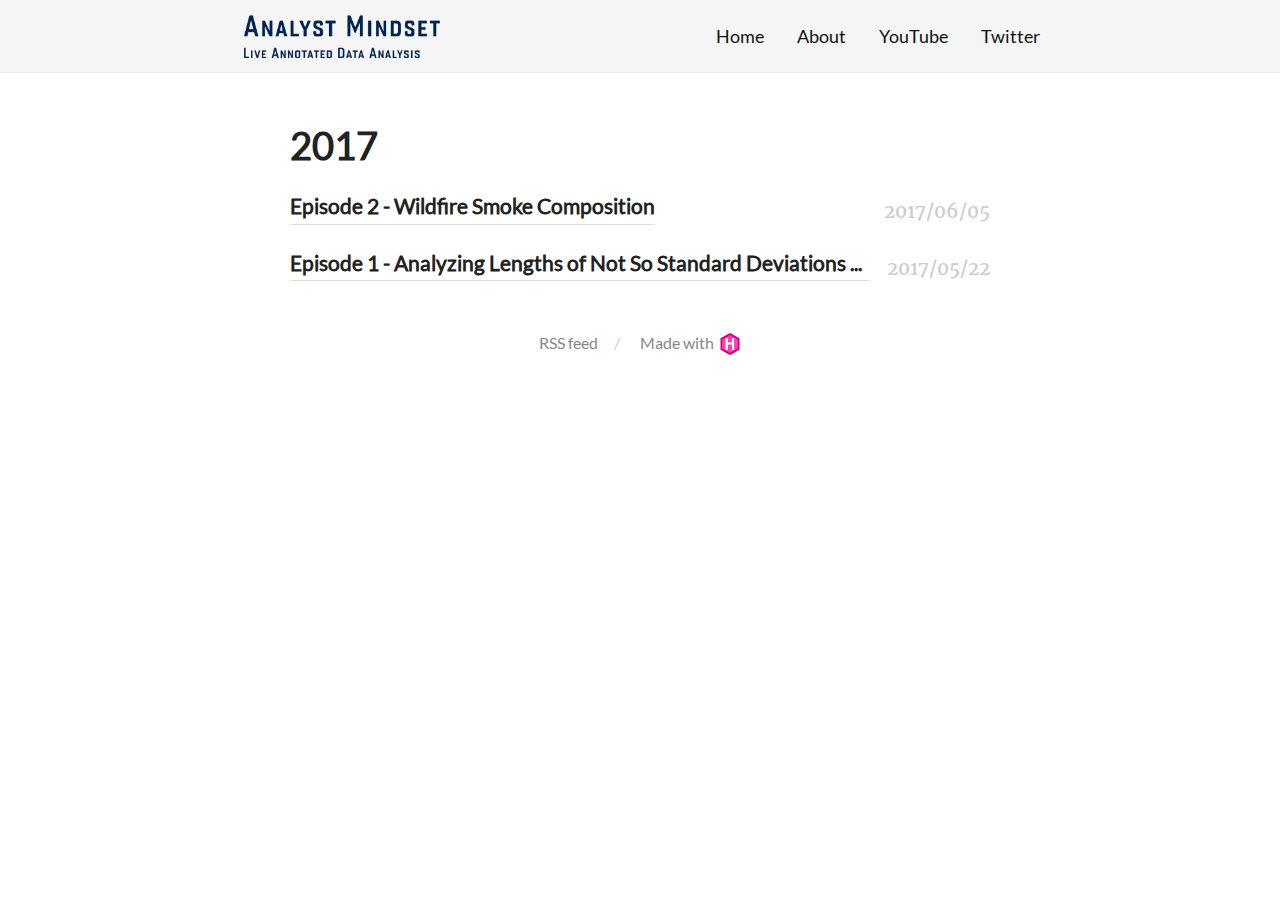
<file: docs/index.html>
<!DOCTYPE html>
<html lang="en-us">
  <head>
    <meta charset="utf-8">
<meta name="viewport" content="width=device-width, initial-scale=1.0">
<meta name="generator" content="Hugo 0.20.7" />


<title>Analyst Mindset</title>
<meta property="og:title" content="Analyst Mindset">
<meta property="og:type" content="website">



<meta property="description" content="A website built through Hugo and blogdown.">





<link href="./index.xml" rel="alternate" type="application/rss+xml" title="Analyst Mindset" />



<link rel="stylesheet" href="./css/fonts.css" media="all">
<link rel="stylesheet" href="./css/main.css" media="all">



  </head>
  <body>
    <div class="wrapper">
      <header class="header">
        <nav class="nav">
  <a href="./" class="nav-logo">
    <img src="./images/logo-transp.png"
         width="315"
         height="78"
         alt="Logo">
  </a>

  <ul class="nav-links">
    
    <li><a href="./">Home</a></li>
    
    <li><a href="./about/">About</a></li>
    
    <li><a href="https://www.youtube.com/playlist?list=PLjTlxb-wKvXPeXrKjrI3S_jH7LVdG_Peu">YouTube</a></li>
    
    <li><a href="https://twitter.com/rdpeng">Twitter</a></li>
    
  </ul>
</nav>

      </header>


<main class="content" role="main">

  
  <div class="archive">
    
    <h2 class="archive-title">2017</h2>
    
    <article class="archive-item">
      <a href="./2017/06/05/episode-2-wildfire-smoke-composition/" class="archive-item-link">Episode 2 - Wildfire Smoke Composition</a>
      <span class="archive-item-date">
        2017/06/05
      </span>
    </article>
    
    <article class="archive-item">
      <a href="./2017/05/22/episode-1/" class="archive-item-link">Episode 1 - Analyzing Lengths of Not So Standard Deviations Episodes</a>
      <span class="archive-item-date">
        2017/05/22
      </span>
    </article>
    
    
  </div>
  

</main>

      <footer class="footer">
        <ul class="footer-links">
          <li>
            <a href="./index.xml" type="application/rss+xml" target="_blank">RSS feed</a>
          </li>
          <li>
            <a href="https://gohugo.io/" class="footer-links-kudos">Made with <img src="./images/hugo-logo.png" width="22" height="22"></a>
          </li>
        </ul>
      </footer>

    </div>
    

    

    
  </body>
</html>
</file>
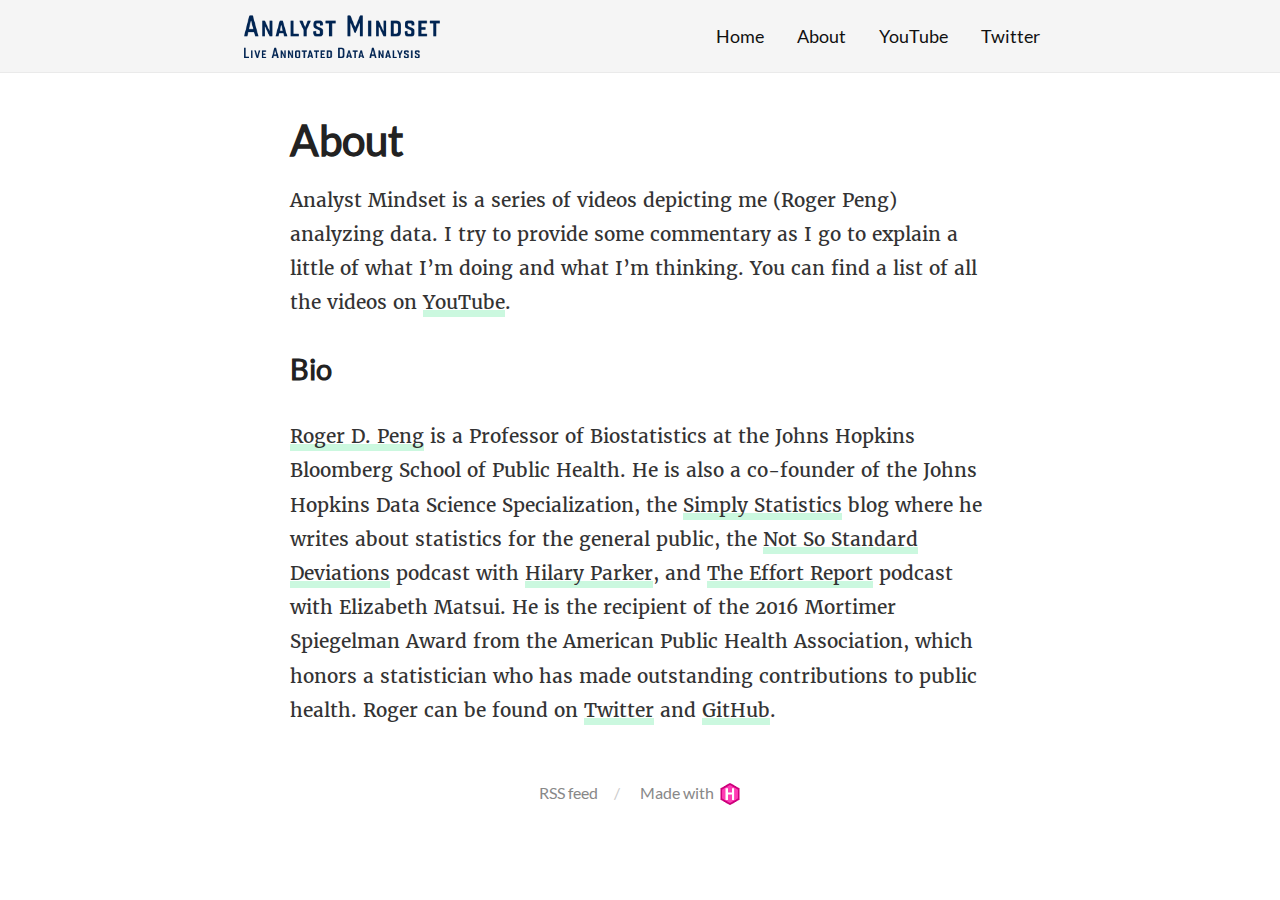
<file: docs/about/index.html>
<!DOCTYPE html>
<html lang="en-us">
  <head>
    <meta charset="utf-8">
<meta name="viewport" content="width=device-width, initial-scale=1.0">
<meta name="generator" content="Hugo 0.20.7" />


<title>About - Analyst Mindset</title>
<meta property="og:title" content="About - Analyst Mindset">



  







<link rel="stylesheet" href="../css/fonts.css" media="all">
<link rel="stylesheet" href="../css/main.css" media="all">



  </head>
  <body>
    <div class="wrapper">
      <header class="header">
        <nav class="nav">
  <a href="../" class="nav-logo">
    <img src="../images/logo-transp.png"
         width="315"
         height="78"
         alt="Logo">
  </a>

  <ul class="nav-links">
    
    <li><a href="../">Home</a></li>
    
    <li><a href="../about/">About</a></li>
    
    <li><a href="https://www.youtube.com/playlist?list=PLjTlxb-wKvXPeXrKjrI3S_jH7LVdG_Peu">YouTube</a></li>
    
    <li><a href="https://twitter.com/rdpeng">Twitter</a></li>
    
  </ul>
</nav>

      </header>


<main class="content" role="main">

  <article class="article">
    

    <h1 class="article-title">About</h1>

    

    <div class="article-content">
      

<p>Analyst Mindset is a series of videos depicting me (Roger Peng) analyzing data. I try to provide some commentary as I go to explain a little of what I&rsquo;m doing and what I&rsquo;m thinking. You can find a list of all the videos on <a href="https://www.youtube.com/user/rdpeng">YouTube</a>.</p>

<h2 id="bio">Bio</h2>

<p><a href="http://www.biostat.jhsph.edu/~rpeng/">Roger D. Peng</a> is a Professor of Biostatistics at the Johns Hopkins Bloomberg School of Public Health. He is also a co-founder of the Johns Hopkins Data Science Specialization, the <a href="https://simplystatistics.org">Simply Statistics</a> blog where he writes about statistics for the general public, the <a href="https://soundcloud.com/nssd-podcast">Not So Standard Deviations</a> podcast with <a href="https://twitter.com/hspter">Hilary Parker</a>, and <a href="http://effortreport.libsyn.com">The Effort Report</a> podcast with Elizabeth Matsui. He is the recipient of the 2016 Mortimer Spiegelman Award from the American Public Health Association, which honors a statistician who has made outstanding contributions to public health. Roger can be found on <a href="https://twitter.com/rdpeng">Twitter</a> and <a href="https://github.com/rdpeng">GitHub</a>.</p>

    </div>
  </article>

  


</main>

      <footer class="footer">
        <ul class="footer-links">
          <li>
            <a href="../index.xml" type="application/rss+xml" target="_blank">RSS feed</a>
          </li>
          <li>
            <a href="https://gohugo.io/" class="footer-links-kudos">Made with <img src="../images/hugo-logo.png" width="22" height="22"></a>
          </li>
        </ul>
      </footer>

    </div>
    

    

    
  </body>
</html>
</file>
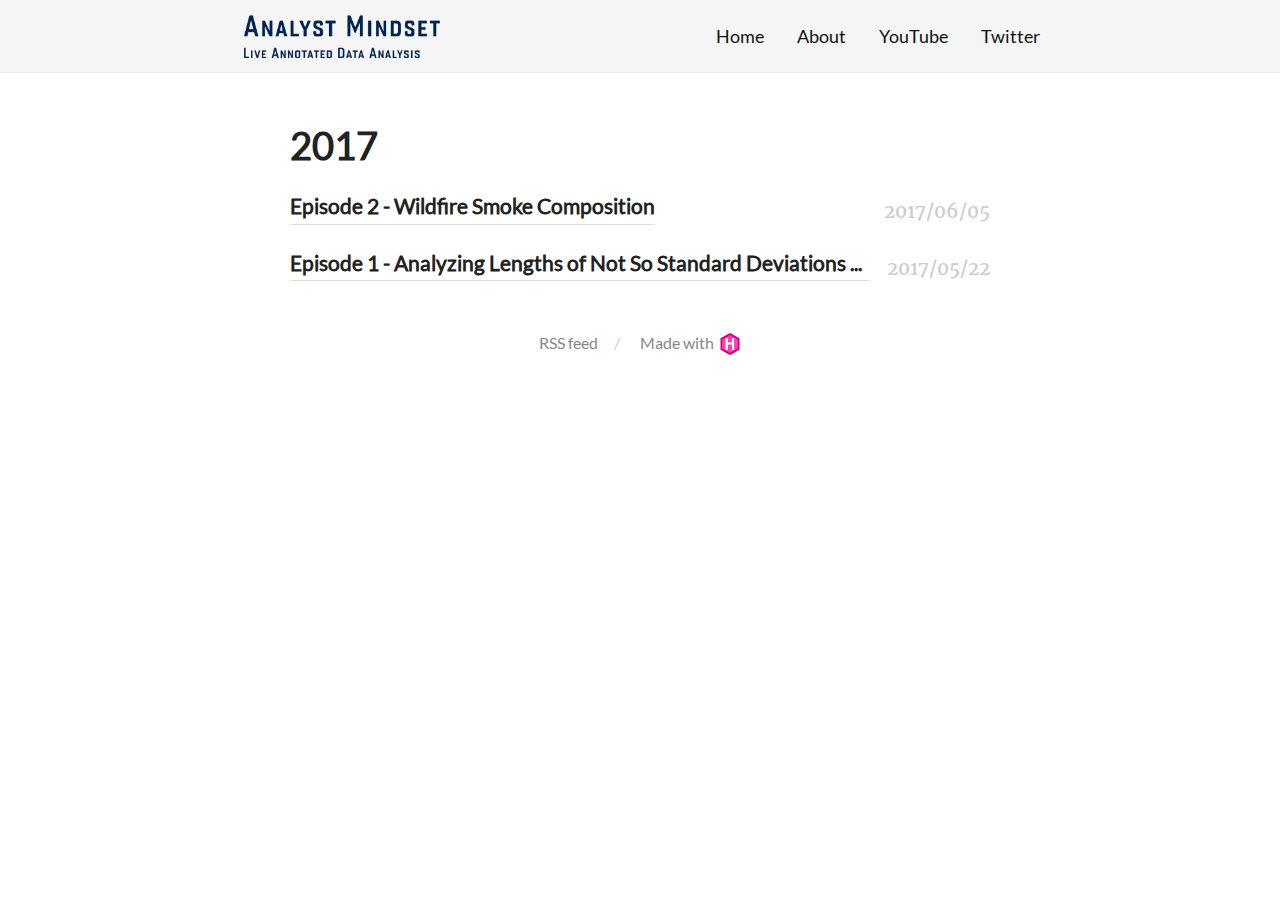
<file: docs/post/index.html>
<!DOCTYPE html>
<html lang="en-us">
  <head>
    <meta charset="utf-8">
<meta name="viewport" content="width=device-width, initial-scale=1.0">
<meta name="generator" content="Hugo 0.20.7" />


<title>Posts - Analyst Mindset</title>
<meta property="og:title" content="Posts - Analyst Mindset">



  





<link href="../post/index.xml" rel="alternate" type="application/rss+xml" title="Analyst Mindset" />



<link rel="stylesheet" href="../css/fonts.css" media="all">
<link rel="stylesheet" href="../css/main.css" media="all">



  </head>
  <body>
    <div class="wrapper">
      <header class="header">
        <nav class="nav">
  <a href="../" class="nav-logo">
    <img src="../images/logo-transp.png"
         width="315"
         height="78"
         alt="Logo">
  </a>

  <ul class="nav-links">
    
    <li><a href="../">Home</a></li>
    
    <li><a href="../about/">About</a></li>
    
    <li><a href="https://www.youtube.com/playlist?list=PLjTlxb-wKvXPeXrKjrI3S_jH7LVdG_Peu">YouTube</a></li>
    
    <li><a href="https://twitter.com/rdpeng">Twitter</a></li>
    
  </ul>
</nav>

      </header>


<main class="content" role="main">

  
  <div class="archive">
    
    <h2 class="archive-title">2017</h2>
    
    <article class="archive-item">
      <a href="../2017/06/05/episode-2-wildfire-smoke-composition/" class="archive-item-link">Episode 2 - Wildfire Smoke Composition</a>
      <span class="archive-item-date">
        2017/06/05
      </span>
    </article>
    
    <article class="archive-item">
      <a href="../2017/05/22/episode-1/" class="archive-item-link">Episode 1 - Analyzing Lengths of Not So Standard Deviations Episodes</a>
      <span class="archive-item-date">
        2017/05/22
      </span>
    </article>
    
    
  </div>
  

</main>

      <footer class="footer">
        <ul class="footer-links">
          <li>
            <a href="../index.xml" type="application/rss+xml" target="_blank">RSS feed</a>
          </li>
          <li>
            <a href="https://gohugo.io/" class="footer-links-kudos">Made with <img src="../images/hugo-logo.png" width="22" height="22"></a>
          </li>
        </ul>
      </footer>

    </div>
    

    

    
  </body>
</html>
</file>
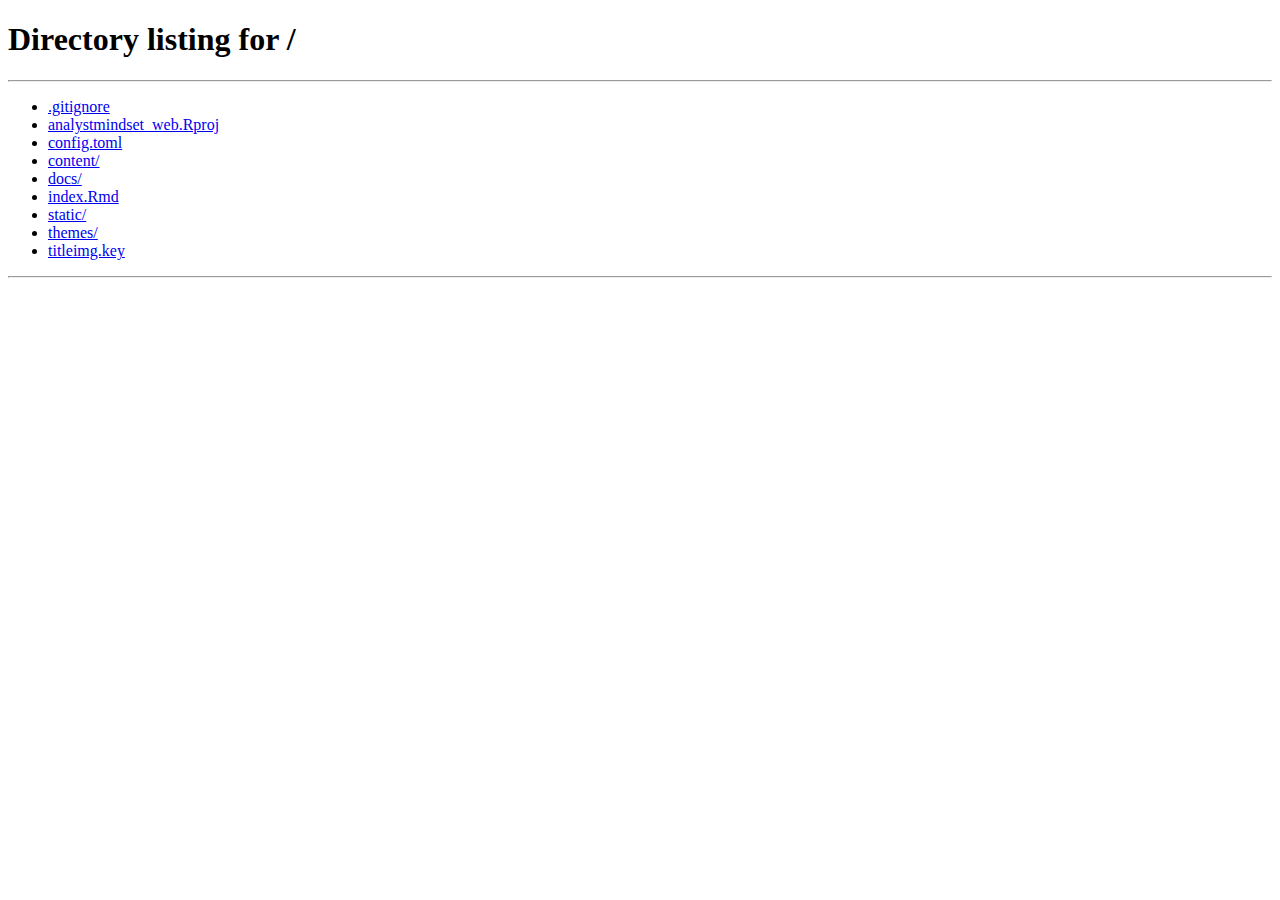
<file: docs/page/1/index.html>
<!DOCTYPE html><html><head><title>/</title><link rel="canonical" href="/"/><meta http-equiv="content-type" content="text/html; charset=utf-8" /><meta http-equiv="refresh" content="0; url=/" /></head></html>
</file>
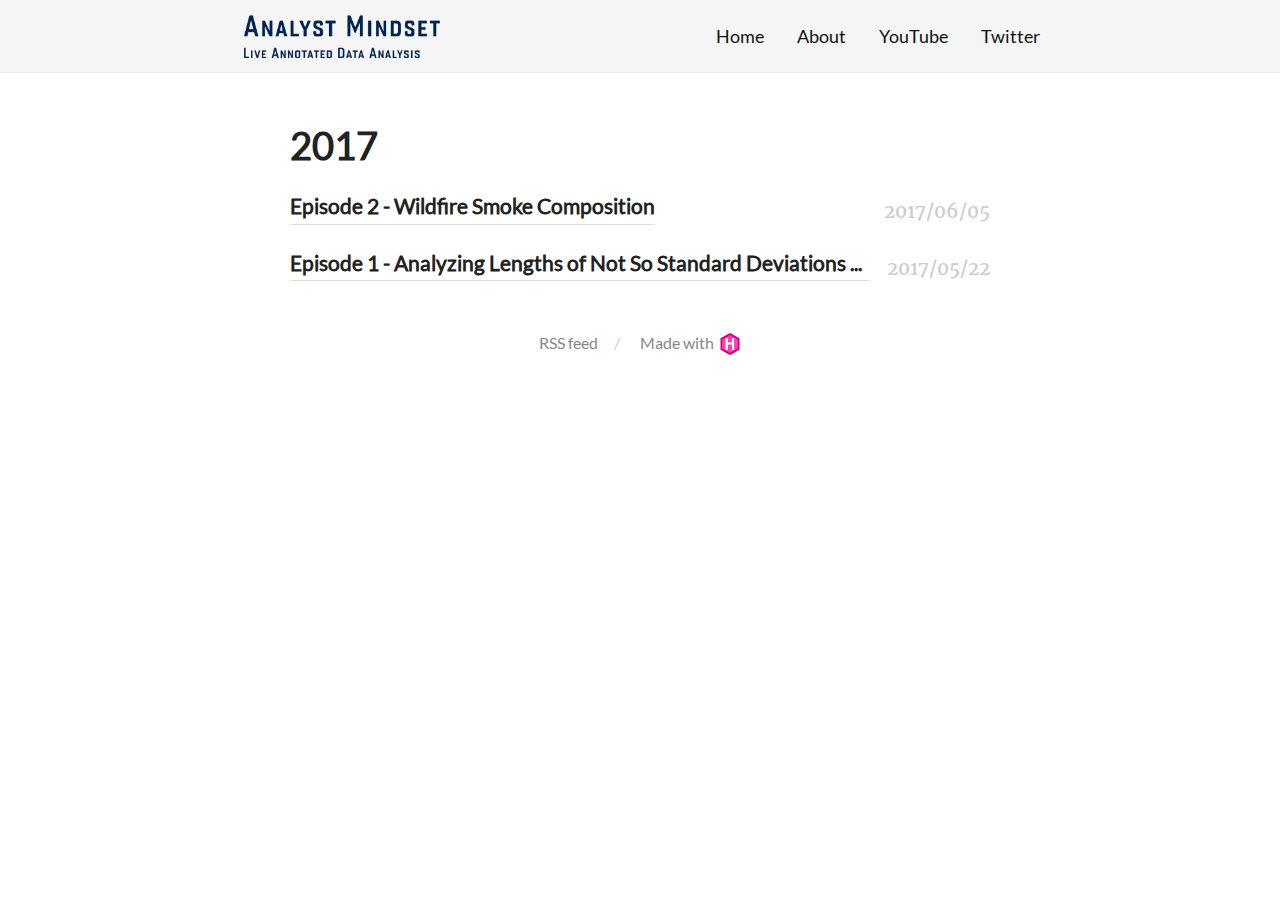
<file: docs/tags/munging/index.html>
<!DOCTYPE html>
<html lang="en-us">
  <head>
    <meta charset="utf-8">
<meta name="viewport" content="width=device-width, initial-scale=1.0">
<meta name="generator" content="Hugo 0.20.7" />


<title>Munging - Analyst Mindset</title>
<meta property="og:title" content="Munging - Analyst Mindset">



  





<link href="../../tags/munging/index.xml" rel="alternate" type="application/rss+xml" title="Analyst Mindset" />



<link rel="stylesheet" href="../../css/fonts.css" media="all">
<link rel="stylesheet" href="../../css/main.css" media="all">



  </head>
  <body>
    <div class="wrapper">
      <header class="header">
        <nav class="nav">
  <a href="../../" class="nav-logo">
    <img src="../../images/logo-transp.png"
         width="315"
         height="78"
         alt="Logo">
  </a>

  <ul class="nav-links">
    
    <li><a href="../../">Home</a></li>
    
    <li><a href="../../about/">About</a></li>
    
    <li><a href="https://www.youtube.com/playlist?list=PLjTlxb-wKvXPeXrKjrI3S_jH7LVdG_Peu">YouTube</a></li>
    
    <li><a href="https://twitter.com/rdpeng">Twitter</a></li>
    
  </ul>
</nav>

      </header>


<main class="content" role="main">

  
  <div class="archive">
    
    <h2 class="archive-title">2017</h2>
    
    <article class="archive-item">
      <a href="../../2017/06/05/episode-2-wildfire-smoke-composition/" class="archive-item-link">Episode 2 - Wildfire Smoke Composition</a>
      <span class="archive-item-date">
        2017/06/05
      </span>
    </article>
    
    <article class="archive-item">
      <a href="../../2017/05/22/episode-1/" class="archive-item-link">Episode 1 - Analyzing Lengths of Not So Standard Deviations Episodes</a>
      <span class="archive-item-date">
        2017/05/22
      </span>
    </article>
    
    
  </div>
  

</main>

      <footer class="footer">
        <ul class="footer-links">
          <li>
            <a href="../../index.xml" type="application/rss+xml" target="_blank">RSS feed</a>
          </li>
          <li>
            <a href="https://gohugo.io/" class="footer-links-kudos">Made with <img src="../../images/hugo-logo.png" width="22" height="22"></a>
          </li>
        </ul>
      </footer>

    </div>
    

    

    
  </body>
</html>
</file>
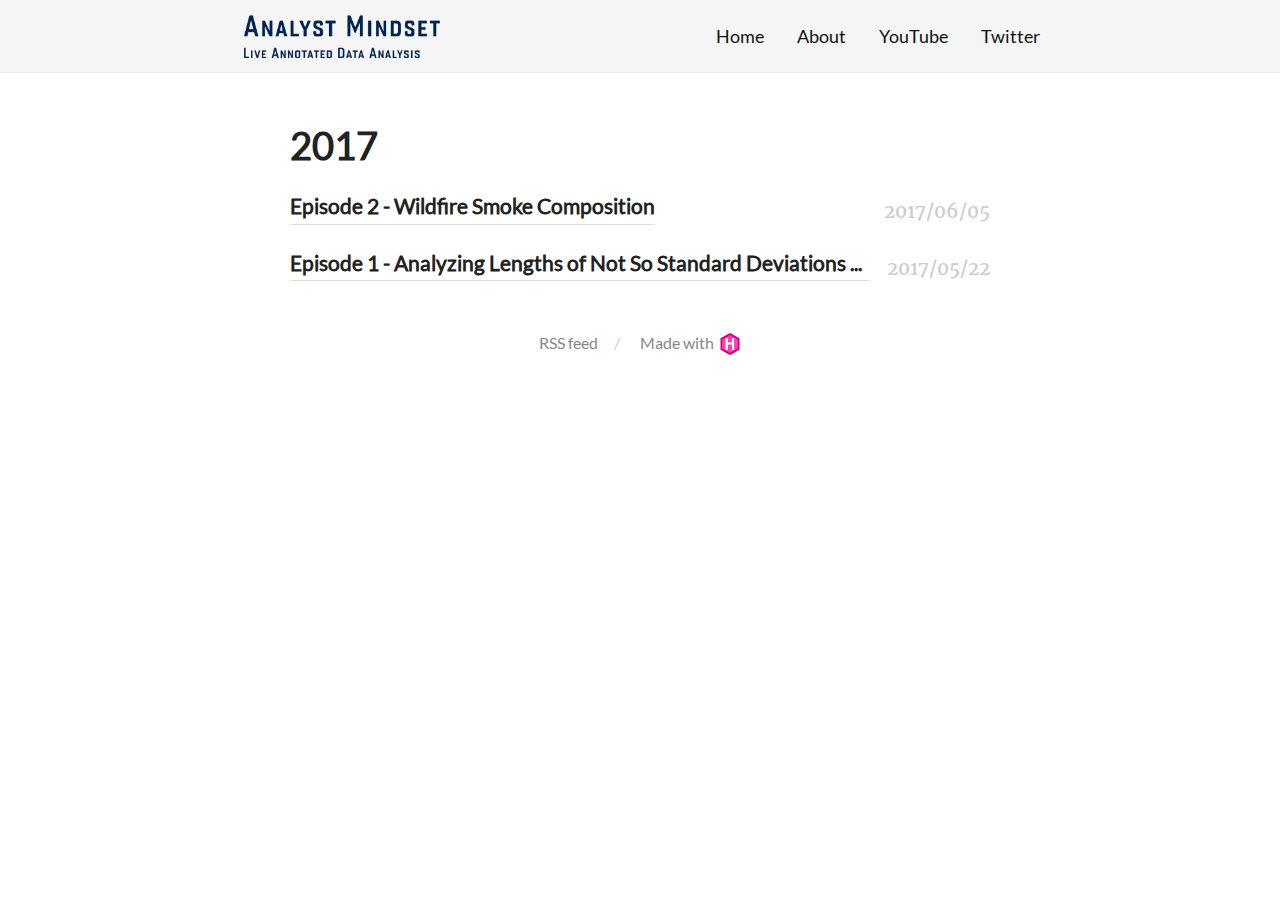
<file: docs/tags/time-series/index.html>
<!DOCTYPE html>
<html lang="en-us">
  <head>
    <meta charset="utf-8">
<meta name="viewport" content="width=device-width, initial-scale=1.0">
<meta name="generator" content="Hugo 0.20.7" />


<title>Time Series - Analyst Mindset</title>
<meta property="og:title" content="Time Series - Analyst Mindset">



  





<link href="../../tags/time-series/index.xml" rel="alternate" type="application/rss+xml" title="Analyst Mindset" />



<link rel="stylesheet" href="../../css/fonts.css" media="all">
<link rel="stylesheet" href="../../css/main.css" media="all">



  </head>
  <body>
    <div class="wrapper">
      <header class="header">
        <nav class="nav">
  <a href="../../" class="nav-logo">
    <img src="../../images/logo-transp.png"
         width="315"
         height="78"
         alt="Logo">
  </a>

  <ul class="nav-links">
    
    <li><a href="../../">Home</a></li>
    
    <li><a href="../../about/">About</a></li>
    
    <li><a href="https://www.youtube.com/playlist?list=PLjTlxb-wKvXPeXrKjrI3S_jH7LVdG_Peu">YouTube</a></li>
    
    <li><a href="https://twitter.com/rdpeng">Twitter</a></li>
    
  </ul>
</nav>

      </header>


<main class="content" role="main">

  
  <div class="archive">
    
    <h2 class="archive-title">2017</h2>
    
    <article class="archive-item">
      <a href="../../2017/06/05/episode-2-wildfire-smoke-composition/" class="archive-item-link">Episode 2 - Wildfire Smoke Composition</a>
      <span class="archive-item-date">
        2017/06/05
      </span>
    </article>
    
    <article class="archive-item">
      <a href="../../2017/05/22/episode-1/" class="archive-item-link">Episode 1 - Analyzing Lengths of Not So Standard Deviations Episodes</a>
      <span class="archive-item-date">
        2017/05/22
      </span>
    </article>
    
    
  </div>
  

</main>

      <footer class="footer">
        <ul class="footer-links">
          <li>
            <a href="../../index.xml" type="application/rss+xml" target="_blank">RSS feed</a>
          </li>
          <li>
            <a href="https://gohugo.io/" class="footer-links-kudos">Made with <img src="../../images/hugo-logo.png" width="22" height="22"></a>
          </li>
        </ul>
      </footer>

    </div>
    

    

    
  </body>
</html>
</file>
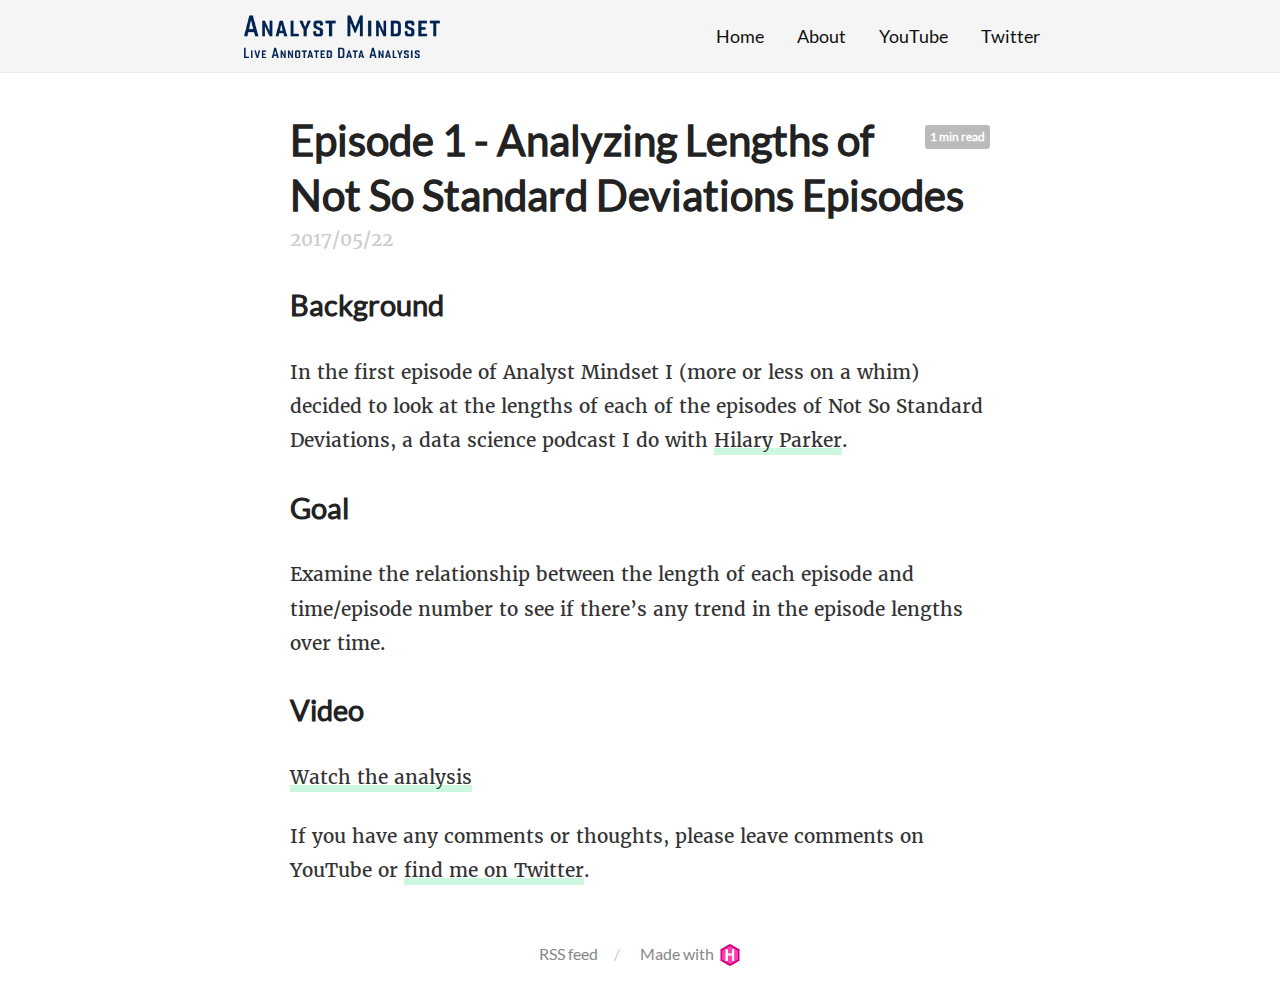
<file: docs/2017/05/22/episode-1/index.html>
<!DOCTYPE html>
<html lang="en-us">
  <head>
    <meta charset="utf-8">
<meta name="viewport" content="width=device-width, initial-scale=1.0">
<meta name="generator" content="Hugo 0.20.7" />


<title>Episode 1 - Analyzing Lengths of Not So Standard Deviations Episodes - Analyst Mindset</title>
<meta property="og:title" content="Episode 1 - Analyzing Lengths of Not So Standard Deviations Episodes - Analyst Mindset">



  







<link rel="stylesheet" href="../../../../css/fonts.css" media="all">
<link rel="stylesheet" href="../../../../css/main.css" media="all">



  </head>
  <body>
    <div class="wrapper">
      <header class="header">
        <nav class="nav">
  <a href="../../../../" class="nav-logo">
    <img src="../../../../images/logo-transp.png"
         width="315"
         height="78"
         alt="Logo">
  </a>

  <ul class="nav-links">
    
    <li><a href="../../../../">Home</a></li>
    
    <li><a href="../../../../about/">About</a></li>
    
    <li><a href="https://www.youtube.com/playlist?list=PLjTlxb-wKvXPeXrKjrI3S_jH7LVdG_Peu">YouTube</a></li>
    
    <li><a href="https://twitter.com/rdpeng">Twitter</a></li>
    
  </ul>
</nav>

      </header>


<main class="content" role="main">

  <article class="article">
    
    <span class="article-duration">1 min read</span>
    

    <h1 class="article-title">Episode 1 - Analyzing Lengths of Not So Standard Deviations Episodes</h1>

    
    <span class="article-date">2017/05/22</span>
    

    <div class="article-content">
      

<h2 id="background">Background</h2>

<p>In the first episode of Analyst Mindset I (more or less on a whim) decided to look at the lengths of each of the episodes of Not So Standard Deviations, a data science podcast I do with <a href="https://twitter.com/hspter">Hilary Parker</a>.</p>

<h2 id="goal">Goal</h2>

<p>Examine the relationship between the length of each episode and time/episode number to see if there&rsquo;s any trend in the episode lengths over time.</p>

<h2 id="video">Video</h2>

<p><a href="https://youtu.be/pOA2wggeQkQ">Watch the analysis</a></p>

<p>If you have any comments or thoughts, please leave comments on YouTube or <a href="https://twitter.com/rdpeng">find me on Twitter</a>.</p>

    </div>
  </article>

  


</main>

      <footer class="footer">
        <ul class="footer-links">
          <li>
            <a href="../../../../index.xml" type="application/rss+xml" target="_blank">RSS feed</a>
          </li>
          <li>
            <a href="https://gohugo.io/" class="footer-links-kudos">Made with <img src="../../../../images/hugo-logo.png" width="22" height="22"></a>
          </li>
        </ul>
      </footer>

    </div>
    

    

    
  </body>
</html>
</file>
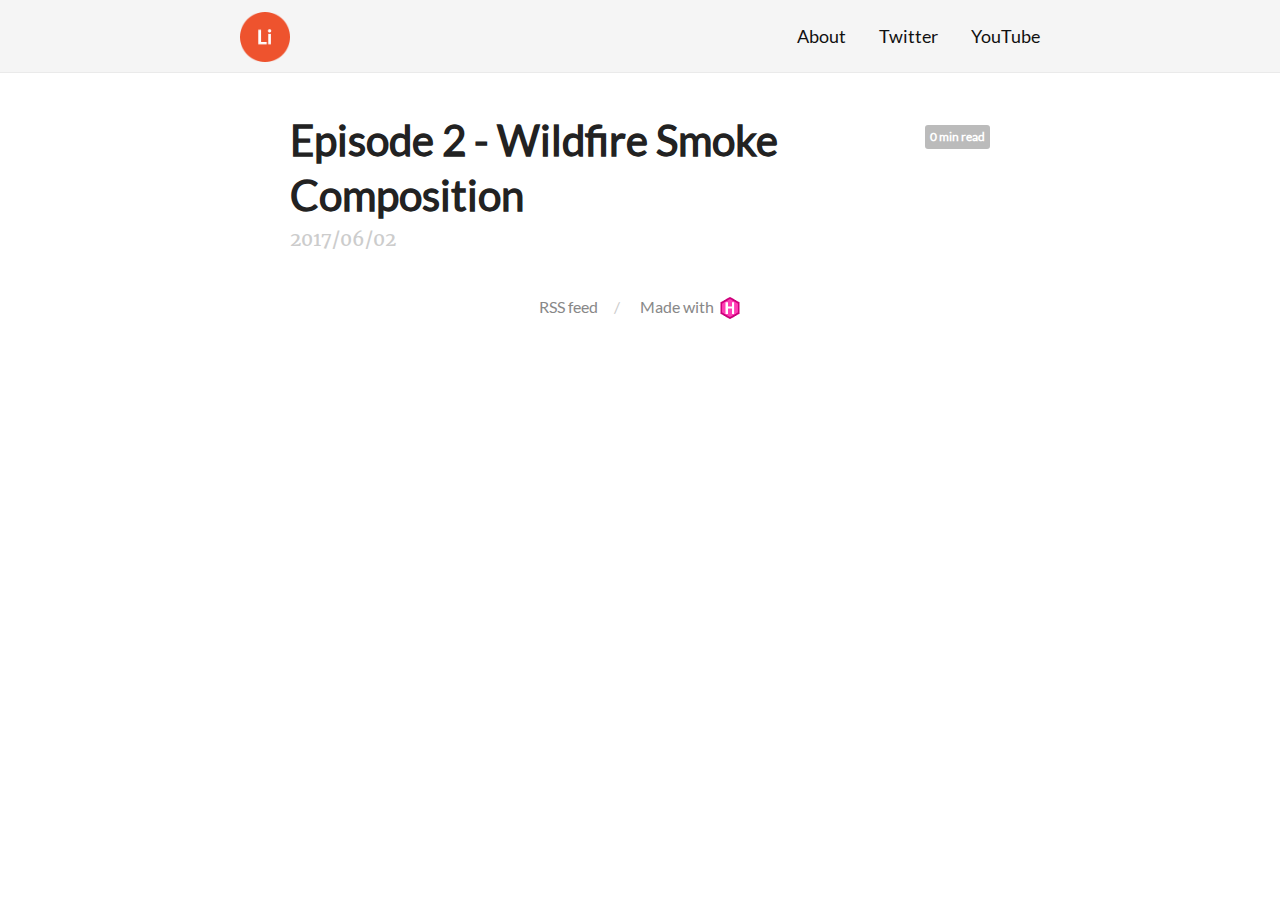
<file: docs/2017/06/02/episode-2-wildfire-smoke-composition/index.html>
<!DOCTYPE html>
<html lang="en-us">
  <head>
    <meta charset="utf-8">
<meta name="viewport" content="width=device-width, initial-scale=1.0">
<meta name="generator" content="Hugo 0.20.7" />


<title>Episode 2 - Wildfire Smoke Composition - Analyst Mindset: Pop Up Data Analysis</title>
<meta property="og:title" content="Episode 2 - Wildfire Smoke Composition - Analyst Mindset: Pop Up Data Analysis">



  







<link rel="stylesheet" href="../../../../css/fonts.css" media="all">
<link rel="stylesheet" href="../../../../css/main.css" media="all">



  </head>
  <body>
    <div class="wrapper">
      <header class="header">
        <nav class="nav">
  <a href="../../../../" class="nav-logo">
    <img src="../../../../images/logo.png"
         width="50"
         height="50"
         alt="Logo">
  </a>

  <ul class="nav-links">
    
    <li><a href="../../../../about/">About</a></li>
    
    <li><a href="https://twitter.com/rdpeng">Twitter</a></li>
    
    <li><a href="https://www.youtube.com/user/rdpeng">YouTube</a></li>
    
  </ul>
</nav>

      </header>


<main class="content" role="main">

  <article class="article">
    
    <span class="article-duration">0 min read</span>
    

    <h1 class="article-title">Episode 2 - Wildfire Smoke Composition</h1>

    
    <span class="article-date">2017/06/02</span>
    

    <div class="article-content">
      
    </div>
  </article>

  


</main>

      <footer class="footer">
        <ul class="footer-links">
          <li>
            <a href="../../../../index.xml" type="application/rss+xml" target="_blank">RSS feed</a>
          </li>
          <li>
            <a href="https://gohugo.io/" class="footer-links-kudos">Made with <img src="../../../../images/hugo-logo.png" width="22" height="22"></a>
          </li>
        </ul>
      </footer>

    </div>
    

    

    
  </body>
</html>
</file>
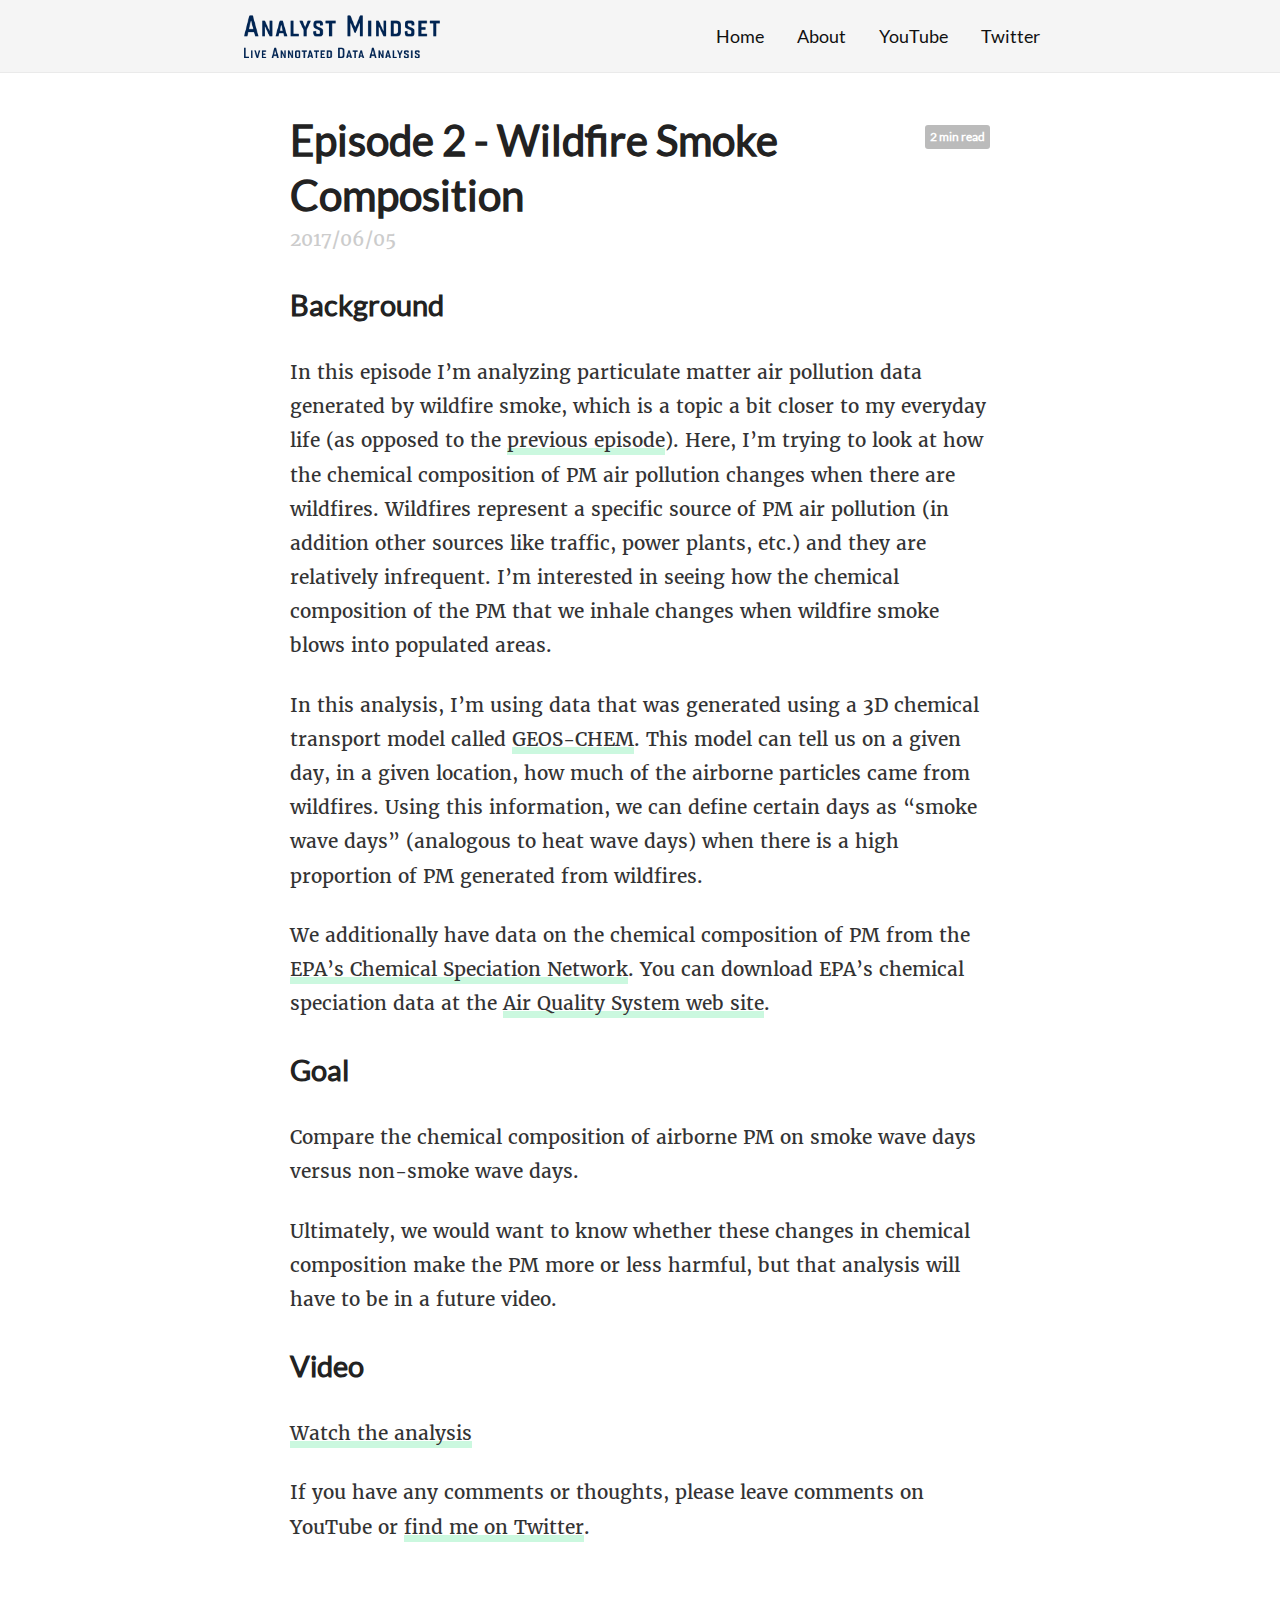
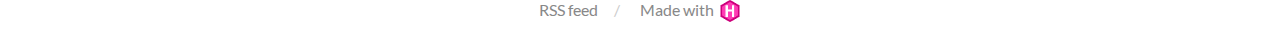
<file: docs/2017/06/05/episode-2-wildfire-smoke-composition/index.html>
<!DOCTYPE html>
<html lang="en-us">
  <head>
    <meta charset="utf-8">
<meta name="viewport" content="width=device-width, initial-scale=1.0">
<meta name="generator" content="Hugo 0.20.7" />


<title>Episode 2 - Wildfire Smoke Composition - Analyst Mindset</title>
<meta property="og:title" content="Episode 2 - Wildfire Smoke Composition - Analyst Mindset">



  







<link rel="stylesheet" href="../../../../css/fonts.css" media="all">
<link rel="stylesheet" href="../../../../css/main.css" media="all">



  </head>
  <body>
    <div class="wrapper">
      <header class="header">
        <nav class="nav">
  <a href="../../../../" class="nav-logo">
    <img src="../../../../images/logo-transp.png"
         width="315"
         height="78"
         alt="Logo">
  </a>

  <ul class="nav-links">
    
    <li><a href="../../../../">Home</a></li>
    
    <li><a href="../../../../about/">About</a></li>
    
    <li><a href="https://www.youtube.com/playlist?list=PLjTlxb-wKvXPeXrKjrI3S_jH7LVdG_Peu">YouTube</a></li>
    
    <li><a href="https://twitter.com/rdpeng">Twitter</a></li>
    
  </ul>
</nav>

      </header>


<main class="content" role="main">

  <article class="article">
    
    <span class="article-duration">2 min read</span>
    

    <h1 class="article-title">Episode 2 - Wildfire Smoke Composition</h1>

    
    <span class="article-date">2017/06/05</span>
    

    <div class="article-content">
      

<h2 id="background">Background</h2>

<p>In this episode I&rsquo;m analyzing particulate matter air pollution data generated by wildfire smoke, which is a topic a bit closer to my everyday life (as opposed to the <a href="asdf">previous episode</a>). Here, I&rsquo;m trying to look at how the chemical composition of PM air pollution changes when there are wildfires. Wildfires represent a specific source of PM air pollution (in addition other sources like traffic, power plants, etc.) and they are relatively infrequent. I&rsquo;m interested in seeing how the chemical composition of the PM that we inhale changes when wildfire smoke blows into populated areas.</p>

<p>In this analysis, I&rsquo;m using data that was generated using a 3D chemical transport model called <a href="http://acmg.seas.harvard.edu/geos/">GEOS-CHEM</a>. This model can tell us on a given day, in a given location, how much of the airborne particles came from wildfires. Using this information, we can define certain days as &ldquo;smoke wave days&rdquo; (analogous to heat wave days) when there is a high proportion of PM generated from wildfires.</p>

<p>We additionally have data on the chemical composition of PM from the <a href="https://www3.epa.gov/ttnamti1/speciepg.html">EPA&rsquo;s Chemical Speciation Network</a>. You can download EPA&rsquo;s chemical speciation data at the <a href="https://aqsdr1.epa.gov/aqsweb/aqstmp/airdata/download_files.html">Air Quality System web site</a>.</p>

<h2 id="goal">Goal</h2>

<p>Compare the chemical composition of airborne PM on smoke wave days versus non-smoke wave days.</p>

<p>Ultimately, we would want to know whether these changes in chemical composition make the PM more or less harmful, but that analysis will have to be in a future video.</p>

<h2 id="video">Video</h2>

<p><a href="https://youtu.be/jWePleDwmQo">Watch the analysis</a></p>

<p>If you have any comments or thoughts, please leave comments on YouTube or <a href="https://twitter.com/rdpeng">find me on Twitter</a>.</p>

    </div>
  </article>

  


</main>

      <footer class="footer">
        <ul class="footer-links">
          <li>
            <a href="../../../../index.xml" type="application/rss+xml" target="_blank">RSS feed</a>
          </li>
          <li>
            <a href="https://gohugo.io/" class="footer-links-kudos">Made with <img src="../../../../images/hugo-logo.png" width="22" height="22"></a>
          </li>
        </ul>
      </footer>

    </div>
    

    

    
  </body>
</html>
</file>
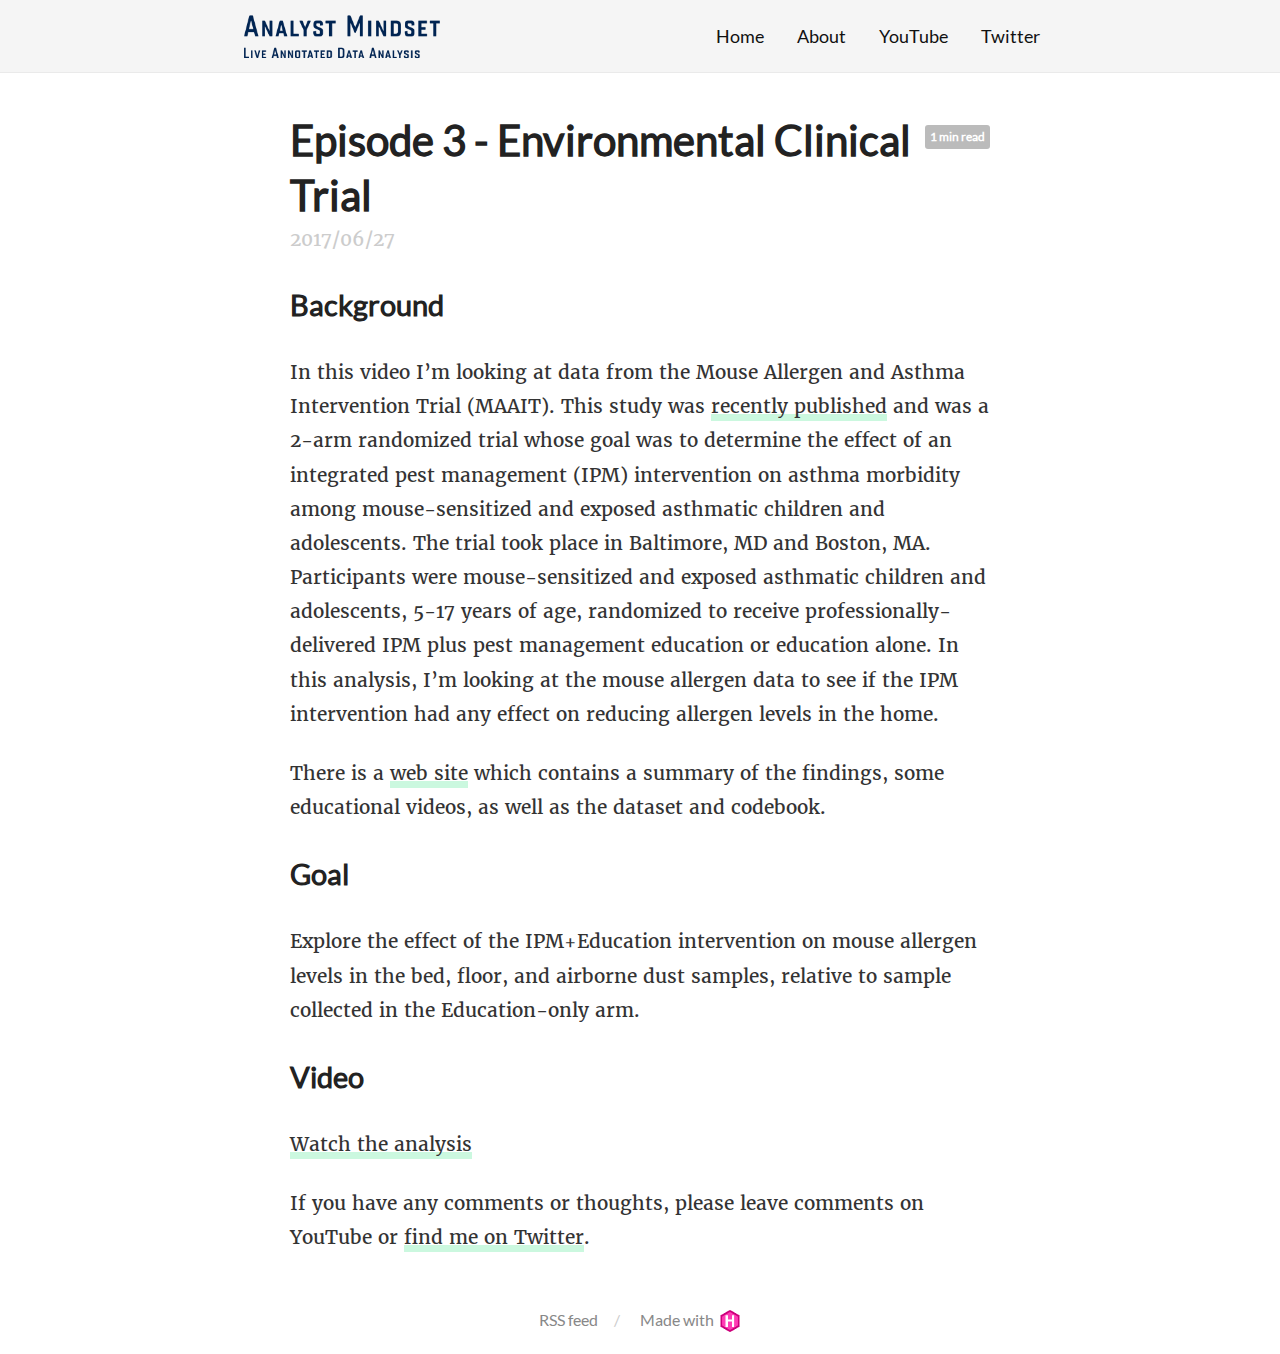
<file: docs/2017/06/27/episode-3-environmental-clinical-trial/index.html>
<!DOCTYPE html>
<html lang="en-us">
  <head>
    <meta charset="utf-8">
<meta name="viewport" content="width=device-width, initial-scale=1.0">
<meta name="generator" content="Hugo 0.20.7" />


<title>Episode 3 - Environmental Clinical Trial - Analyst Mindset</title>
<meta property="og:title" content="Episode 3 - Environmental Clinical Trial - Analyst Mindset">



  







<link rel="stylesheet" href="../../../../css/fonts.css" media="all">
<link rel="stylesheet" href="../../../../css/main.css" media="all">



  </head>
  <body>
    <div class="wrapper">
      <header class="header">
        <nav class="nav">
  <a href="../../../../" class="nav-logo">
    <img src="../../../../images/logo-transp.png"
         width="315"
         height="78"
         alt="Logo">
  </a>

  <ul class="nav-links">
    
    <li><a href="../../../../">Home</a></li>
    
    <li><a href="../../../../about/">About</a></li>
    
    <li><a href="https://www.youtube.com/playlist?list=PLjTlxb-wKvXPeXrKjrI3S_jH7LVdG_Peu">YouTube</a></li>
    
    <li><a href="https://twitter.com/rdpeng">Twitter</a></li>
    
  </ul>
</nav>

      </header>


<main class="content" role="main">

  <article class="article">
    
    <span class="article-duration">1 min read</span>
    

    <h1 class="article-title">Episode 3 - Environmental Clinical Trial</h1>

    
    <span class="article-date">2017/06/27</span>
    

    <div class="article-content">
      

<h2 id="background">Background</h2>

<p>In this video I&rsquo;m looking at data from the Mouse Allergen and Asthma Intervention Trial (MAAIT). This study was <a href="http://jamanetwork.com/journals/jama/fullarticle/2607513">recently published</a> and was a 2-arm randomized trial whose goal was to determine the effect of an integrated pest management (IPM) intervention on asthma morbidity among mouse-sensitized and exposed asthmatic children and adolescents. The trial took place in Baltimore, MD and Boston, MA. Participants were mouse-sensitized and exposed asthmatic children and adolescents, 5-17 years of age, randomized to receive professionally-delivered IPM plus pest management education or education alone. In this analysis, I&rsquo;m looking at the mouse allergen data to see if the IPM intervention had any effect on reducing allergen levels in the home.</p>

<p>There is a <a href="https://rdpeng.github.io/MAAIT/">web site</a> which contains a summary of the findings, some educational videos, as well as the dataset and codebook.</p>

<h2 id="goal">Goal</h2>

<p>Explore the effect of the IPM+Education intervention on mouse allergen levels in the bed, floor, and airborne dust samples, relative to sample collected in the Education-only arm.</p>

<h2 id="video">Video</h2>

<p><a href="https://youtu.be/sveeksARg88">Watch the analysis</a></p>

<p>If you have any comments or thoughts, please leave comments on YouTube or <a href="https://twitter.com/rdpeng">find me on Twitter</a>.</p>

    </div>
  </article>

  


</main>

      <footer class="footer">
        <ul class="footer-links">
          <li>
            <a href="../../../../index.xml" type="application/rss+xml" target="_blank">RSS feed</a>
          </li>
          <li>
            <a href="https://gohugo.io/" class="footer-links-kudos">Made with <img src="../../../../images/hugo-logo.png" width="22" height="22"></a>
          </li>
        </ul>
      </footer>

    </div>
    

    

    
  </body>
</html>
</file>
<file: docs/css/fonts.css>
@font-face {
  font-family: 'Merriweather';
  font-style: normal;
  font-weight: 400;
  src: local('Merriweather'), local('Merriweather-Regular'),
       url('../fonts/merriweather-v13-latin-regular.woff2') format('woff2'),
       url('../fonts/merriweather-v13-latin-regular.woff') format('woff');
}
@font-face {
  font-family: 'Lato';
  font-style: normal;
  font-weight: 400;
  src: local('Lato Regular'), local('Lato-Regular'),
       url('../fonts/lato-v11-latin-regular.woff2') format('woff2'),
       url('../fonts/lato-v11-latin-regular.woff') format('woff');
}
body {
  font-family: 'Merriweather', serif;
}
h1, h2, h3, h4, h5, h6, .nav, .article-duration, .archive-item-link, .footer {
  font-family: 'Lato', sans-serif;
}
</file>
<file: docs/css/main.css>
html,
body {
  margin: 0;
  padding: 0;
  position: relative;
}

body {
  text-rendering: optimizeLegibility;
  -webkit-font-smoothing: antialiased;
  -moz-osx-font-smoothing: grayscale;
  -moz-font-feature-settings: "liga" on;
}

h1,
h2,
h3,
h4,
h5,
h6 {
  color: #222;
}

a {
  outline: none;
}

code {
  background-color: rgba(0, 0, 0, 0.02);
}

.wrapper {
  overflow: hidden;
  position: relative;
}

.header {
  padding: 20px 0;
  position: relative;
  background: #f5f5f5;
  border-bottom: 1px solid #eaeaea;
}

.nav {
  max-width: 800px;
  margin: 0 auto;
  padding: 0 15px;
  text-align: right;
}

.nav-logo {
  float: left;
  margin-top: -11px;
  transition: transform 150ms ease-out;
}

.nav-logo:hover {
  transform: scale(1.1);
}

.nav-logo img {
  display: block;
  max-height: 40px;
  width: auto;
 ## border-radius: 50%;
}

.nav-links {
  margin: 0;
  padding: 0;
  font-size: 14px;
  list-style: none;
}

.nav-links li {
  display: inline-block;
  margin: 0 0 0 15px;
}

.nav-links li:first-child {
  margin-left: 0;
}

.nav-links a {
  text-decoration: none;
  color: #111;
}

.nav-links a:hover {
  color: #000;
}

.content {
  max-width: 700px;
  margin: 40px auto 10px;
  padding: 0 15px;
  font-size: 16px;
  line-height: 1.7;
  color: #333;
}

.article-title {
  font-size: 34px;
  color: #222;
  margin: 0;
  line-height: 1.3;
}

.article-date {
  color: #ccc;
}

.article-duration {
  margin-top: 12px;
  float: right;
  font-size: 10px;
  padding: 1px 5px;
  font-weight: bold;
  border-radius: 3px;
  background: #bbb;
  color: #fff
}

.article-content p {
  margin: 15px 0 25px;
}

.article-content a {
  text-decoration: none;
  color: inherit;
  border-bottom: 3px solid #CBF8DF;
  box-shadow: inset 0 -4px 0 #CBF8DF;
  background: transparent;
  transition: background 150ms ease;
}

.article-content a:hover,
.article-content a:focus {
  background: #CBF8DF;
}

.article-content hr {
  width: 150px;
  margin: 50px auto;
  height: 1px;
  overflow: hidden;
  border: none;
  background: #e5e5e5;
}

.highlight {
  border-radius: 3px;
  position: relative;
  margin: 40px 0;
  font-size: 14px;
}

.highlight pre {
  padding: 10px;
}

.archive {
  margin: 0;
  padding: 0;
  list-style: none;
  line-height: 1.3em;
  text-align: center;
  color: #111;
}

.archive-title {
  font-size: 32px;
  margin-top: 60px;
}

.archive-item {
  margin: 5px 0 15px;
  padding: 0;
}

.archive-item-date {
  color: #ccc;
  font-size: 14px;
  padding: 5px 0;
  margin-top: 5px;
  display: block;
}

.archive-item-link {
  display: inline-block;
  text-decoration: none;
  font-size: 21px;
  font-weight: bold;
  color: #222;
  padding: 5px 0;
  border-bottom: 1px solid #ddd;
}

.archive-item-link:hover {
  border-bottom-color: #222;
}

.footer {
  padding: 25px 0;
  text-align: center;
}

.footer-links {
  list-style: none;
  margin: 0;
  padding: 0;
  color: #ccc;
  font-size: 14px;
}

.footer-links li {
  margin: 0;
  padding: 0;
  display: inline-block;
}

.footer-links a {
  color: #888;
  text-decoration: none;
  transition: color 150ms ease;
  margin: 0 15px;
}

.footer-links a:hover,
.footer-links a:focus {
  color: #222;
}

.footer-links li::before {
  content: '/';
  position: relative;
  left: -2px;
}

.footer-links li:first-child::before {
  display: none;
}
.footer-links-kudos img {
  position: relative;
  top: 6px;
  margin-left: 2px;
}

@media (min-width: 600px) {
  .header {
    padding: 25px 0;
  }

  .nav-logo {
    margin-top: -13px;
  }

  .nav-logo img {
    max-height: 50px;
  }

  .nav-links {
    font-size: 18px;
  }

  .nav-links li {
    margin: 0 0 0 30px;
  }

  .content {
    font-size: 19px;
    line-height: 1.8;
  }

  .highlight {
    font-size: 16px;
    margin: 40px -20px;
  }

  .archive {
    text-align: left;
  }

  .archive-title {
    font-size: 38px;
  }

  .archive-item-date {
    font-size: 19px;
    text-align: right;
    float: right;
  }

  .archive-item-link {
    text-overflow: ellipsis;
    max-width: calc(100% - 120px);
    white-space: nowrap;
    overflow: hidden;
  }

  .article-title {
    font-size: 42px;
  }

  .article-duration {
    font-size: 12px;
  }

  .footer-links {
    font-size: inherit;
  }
}

@media print {
  .header, .footer {
    display: none;
  }
  .article-content a {
    box-shadow: none;
  }
}
</file>
